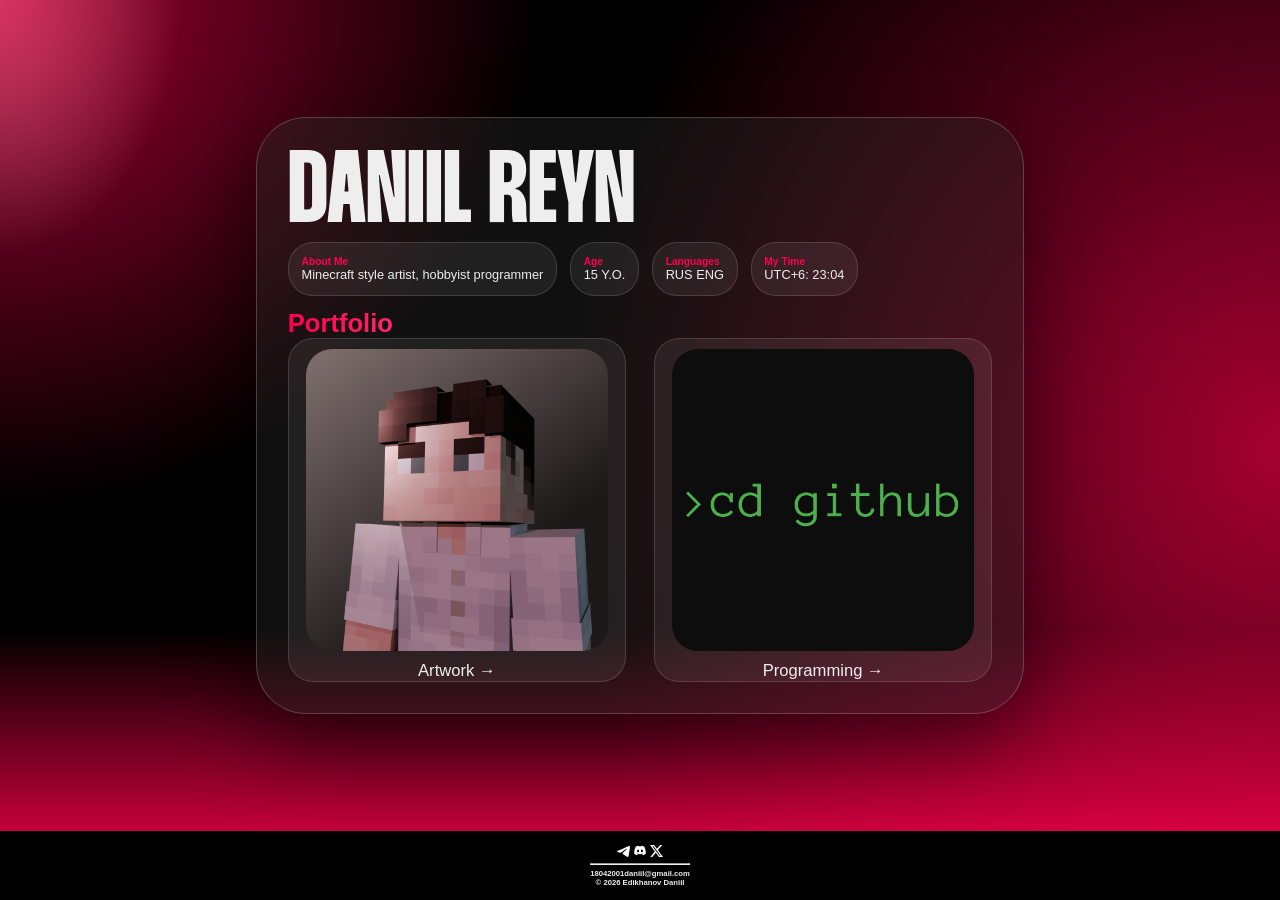
<file: index.html>
<!doctype html>
<html lang="en">
  <head>
    <meta charset="UTF-8" />
    <meta name="viewport" content="width=device-width" />
    <title>Reyn</title>
    <meta name="description" content="Daniil Reyn website" />
    <meta name="author" content="Edikhanov Daniil" />

    <link rel="stylesheet" type="text/css" href="style.css" />

    <script src="script.js"></script>
  </head>

  <body>
    <main>
      <div class="blur-box">
        <h1>DANIIL REYN</h1>
        <div class="info">
          <div class="info_card blur-card">
            <h4>About Me</h4>
            <p>Minecraft style artist, hobbyist programmer</p>
          </div>

          <div class="info_card blur-card">
            <h4>Age</h4>
            <p>15 Y.O.</p>
          </div>

          <div class="info_card blur-card">
            <h4>Languages</h4>
            <p>RUS ENG</p>
          </div>

          <div class="info_card blur-card">
            <h4>My Time</h4>
            <p>UTC+6: <span id="live-clock"></span></p>
          </div>
        </div>
        <h2 class="gradienttext">Portfolio</h2>
        <div class="cards">
          <a class="card blur-card" href="./skins.html">
            <img src="./img/artwork.png" />
            Artwork →</a
          >

          <a class="card blur-card" href="https://github.com/BloodRain121/">
            <img src="./img/programming.png" />
            Programming →</a
          >
        </div>
      </div>
    </main>

    <footer>
      <h5>
        <a href="https://t.me/Reyn_121">
          <img
            src="img/logos/telegram_logo.svg"
            class="linkimg"
            alt="Telegram"
          />
        </a>
        <a href="https://discordapp.com/users/991682497320595500">
          <img src="img/logos/discord_logo.svg" class="linkimg" alt="Discord" />
        </a>
        <a href="https://x.com/Reyn121_">
          <img src="img/logos/x_logo.svg" class="linkimg" alt="X" />
        </a>
        <hr />
        18042001daniil@gmail.com<br />© 2026 Edikhanov Daniil
      </h5>
    </footer>
  </body>
</html>
</file>
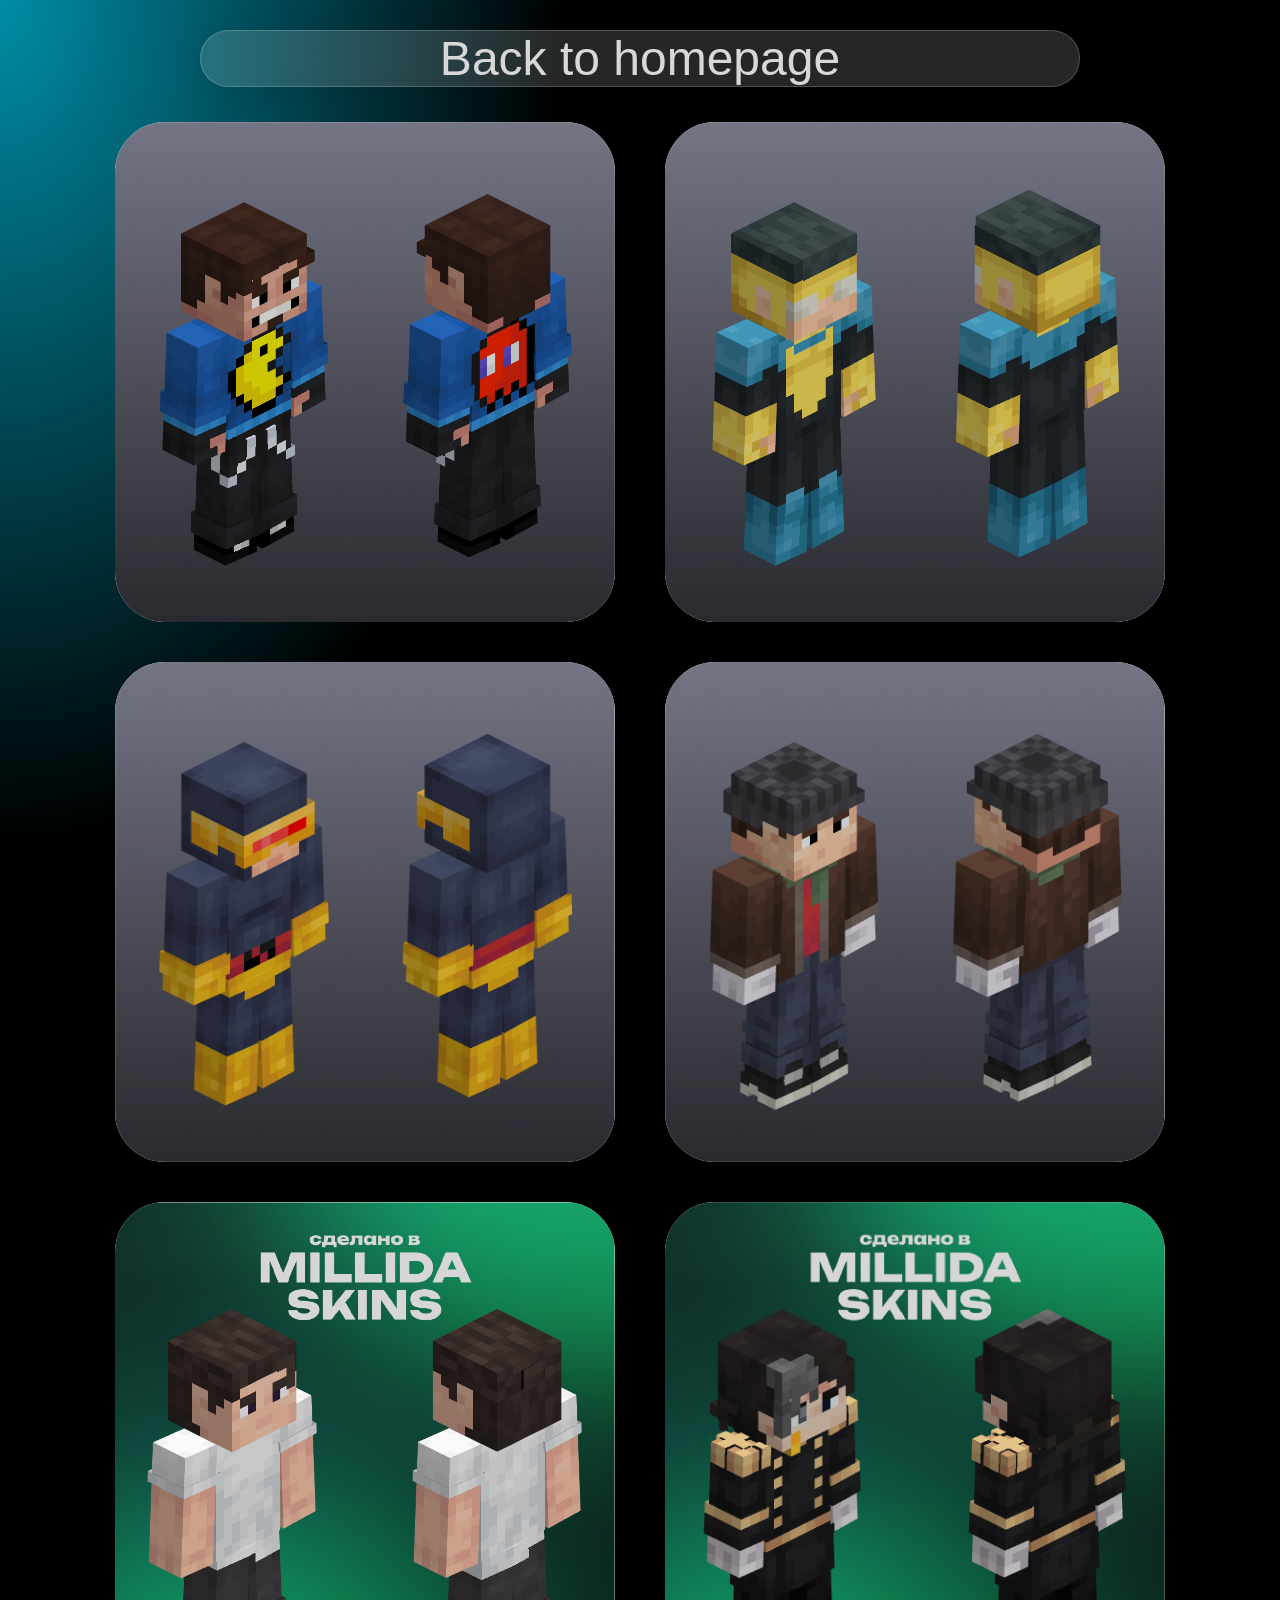
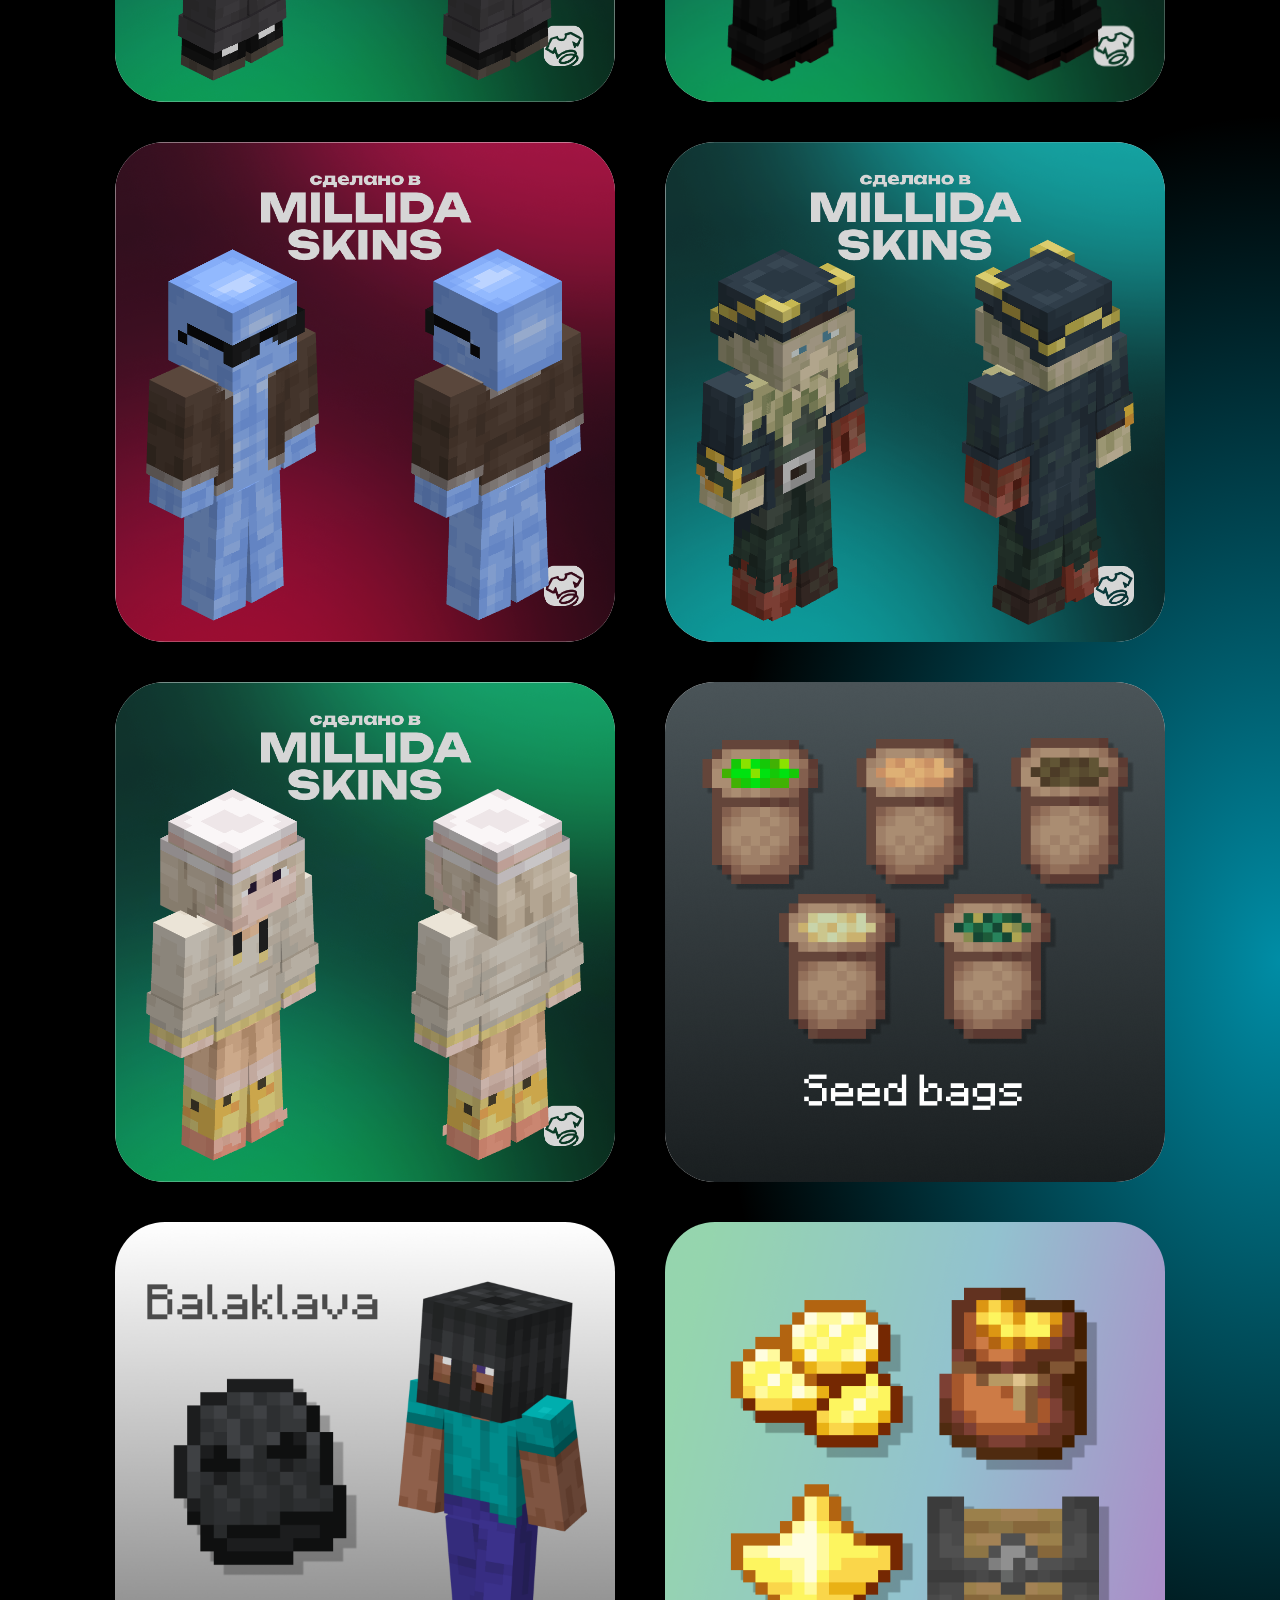
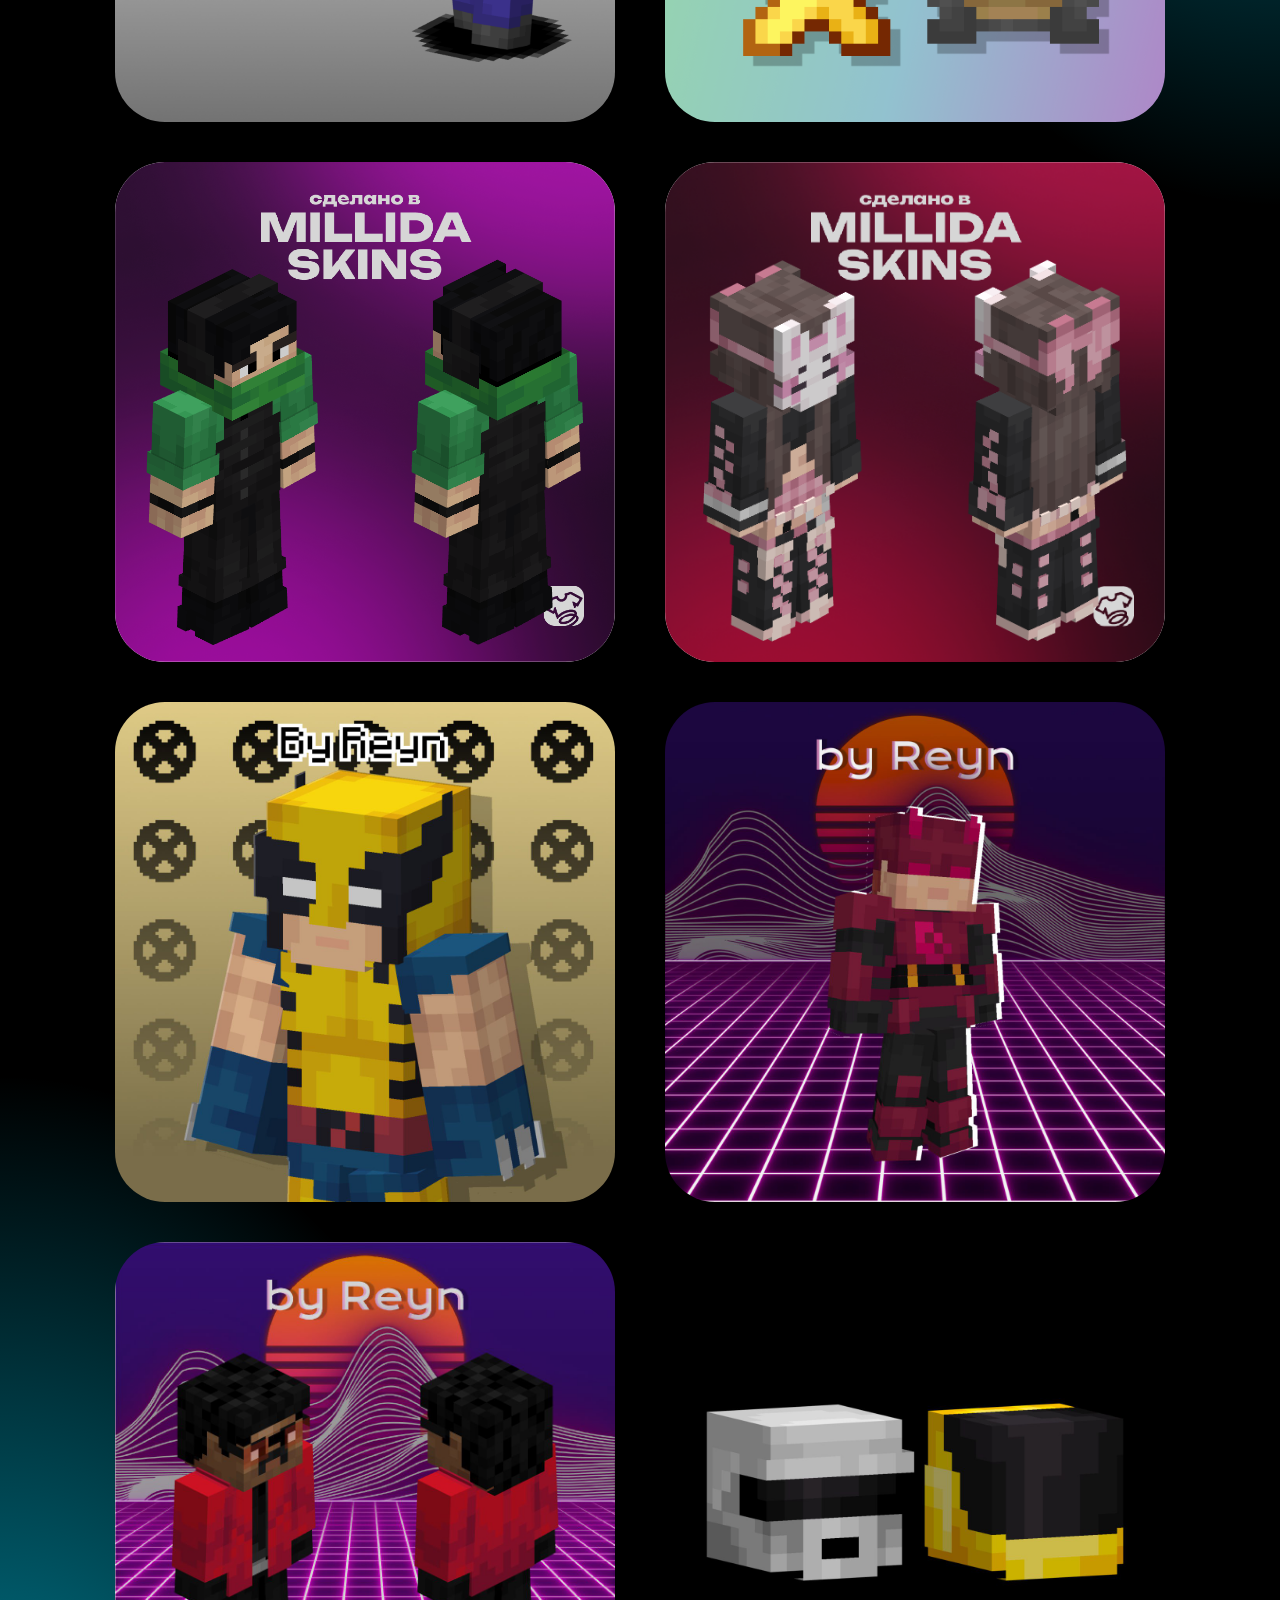
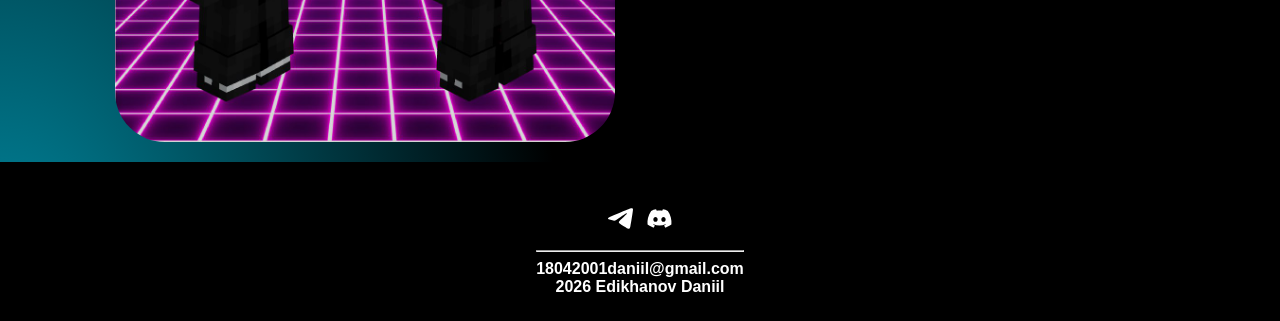
<file: skins.html>
<!doctype html>
<html lang="en">
  <head>
    <meta charset="UTF-8" />
    <meta name="viewport" content="width=device-width, initial-scale=1.0" />
    <link
      rel="shortcut icon"
      type="image/png"
      href="img/favicons/favicon_artwork.svg"
    />
    <link rel="stylesheet" href="skins_style.css" />
    <title>Reyn — Artwork</title>
  </head>
  <body>
    <header>
      <a href="./index.html" style="margin-top: 100px">Back to homepage</a>
    </header>
    <div class="images">
      <div class="image">
        <img src="./img/artwork/skins/skin12.png" alt="Stintik" />
      </div>
      <div class="image">
        <img src="./img/artwork/skins/skin13.png" alt="Invincible" />
      </div>
      <div class="image">
        <img src="./img/artwork/skins/skin14.png" alt="Cyclops" />
      </div>
      <div class="image">
        <img src="./img/artwork/skins/skin15.png" alt="Winter Outfit" />
      </div>
      <div class="image">
        <img src="./img/artwork/skins/skin1.png" alt="skin1" />
      </div>
      <div class="image">
        <img src="./img/artwork/skins/skin2.png" alt="skin2" />
      </div>
      <div class="image">
        <img src="./img/artwork/skins/skin3.png" alt="skin3" />
      </div>
      <div class="image">
        <img src="./img/artwork/skins/skin4.png" alt="skin4" />
      </div>
      <div class="image">
        <img src="./img/artwork/skins/skin5.png" alt="skin5" />
      </div>
      <div class="image">
        <img src="./img/artwork/SeedbagsPreview.png" alt="seedbags" />
      </div>
      <div class="image">
        <img src="./img/artwork/BalaklavaPreview.png" alt="balaklava" />
      </div>
      <div class="image">
        <img src="./img/artwork/IconsPreview.png" alt="icons" />
      </div>
      <div class="image">
        <img src="./img/artwork/skins/skin6.png" alt="skin6" />
      </div>
      <div class="image">
        <img src="./img/artwork/skins/skin7.png" alt="skin7" />
      </div>
      <div class="image">
        <img src="./img/artwork/skins/skin8.jpg" alt="Wolverine" />
      </div>
      <div class="image">
        <img
          src="./img/artwork/skins/skin9.jpg"
          alt="Marvel Rivals Daredevil"
        />
      </div>
      <div class="image">
        <img src="./img/artwork/skins/skin10.jpg" alt="The Weeknd" />
      </div>
      <div class="image">
        <img src="./img/artwork/skins/skin11.jpg" alt="Daft Punk" />
      </div>
    </div>
    <footer>
      <h5>
        <a href="https://t.me/Reyn_121">
          <img
            src="img/logos/telegram_logo.svg"
            class="linkimg"
            alt="Telegram"
          />
        </a>
        <a href="https://discordapp.com/users/991682497320595500">
          <img src="img/logos/discord_logo.svg" class="linkimg" alt="Discord" />
        </a>
        <hr />
        18042001daniil@gmail.com<br />2026 Edikhanov Daniil
      </h5>
    </footer>
  </body>
</html>
</file>
<file: style.css>
html {
  scrollbar-color: var(--highlight) var(--background);
}

@font-face {
  font-family: "Thunder";
  src: url(./font/Thunder-BoldLC.otf);
}

::selection {
  background-color: var(--highlight);
}

:root {
  --font: #eee;
  --background: black;
  --highlight: rgb(255, 0, 76);
  --maincolor: rgb(133, 24, 84);
}

h1 {
  font-family: "Thunder";
  color: var(--font);
  font-size: 8vw;
  margin: 0;
}

h1::selection {
  color: var(--font);
}

h2 {
  color: var(--font);
  font-size: 2vw;
  margin: 0;
}

h3 {
  color: var(--font);
  font-size: 1vw;
  margin: 0;
}

h4 {
  color: var(--font);
  font-size: 0.8vw;
  margin: 0;
}

h5 {
  color: var(--font);
  font-size: 0.6vw;
  margin: 0;
}

p {
  color: var(--font);
  font-size: 1vw;
  margin: 0;
}

a {
  font-size: 1vw;
  color: var(--font);
  text-decoration: none;
  transition: color 300ms;
}

body {
  overflow: overlay;
  display: grid;
  grid-template-rows: 1fr auto;
  font-family: sans-serif;
  margin: 0;
  padding: 0;
  min-height: 100vh;
  background-image:
    radial-gradient(
      ellipse 30% 40% at left top,
      var(--highlight) -76%,
      transparent 141%
    ),
    radial-gradient(
      ellipse 10% 20% at left top,
      var(--font) -100%,
      transparent 141%
    ),
    radial-gradient(
      ellipse 40% 60% at right center,
      var(--highlight) -76%,
      transparent 141%
    ),
    linear-gradient(0deg, var(--highlight) 1%, var(--background) 30%);
}

main {
  display: flex;
  align-items: center;
  justify-content: center;
  padding: 5%;
  padding-inline: 20%;
}

.gradienttext {
  -webkit-background-clip: text;
  background-image: linear-gradient(
    -90deg,
    rgb(255, 255, 255),
    rgb(255, 0, 76)
  );
  -webkit-text-fill-color: transparent;
}

.gradienttext::selection {
  color: var(--font);
}

.blur-box {
  position: relative;
  background: rgba(39, 39, 39, 0.42);
  backdrop-filter: blur(10px);
  border: 1px solid rgba(255, 255, 255, 0.2);
  border-radius: 50px;
  box-shadow: 0 30px 80px rgba(0, 0, 0, 0.5);
  width: 100%;
  padding: 4%;
}

.blur-card {
  background: rgba(255, 255, 255, 0.07);
  border: 1px solid rgba(255, 255, 255, 0.14);
  border-radius: 25px;
  border-style: solid;
}

.info {
  display: flex;
  flex-wrap: wrap;
  gap: 1vw;
  padding-bottom: 1vw;
}

.info_card {
  padding: 1vw;
}

.info h4::selection {
  color: var(--font);
  background-color: var(--highlight);
}

.info_card a:hover {
  color: var(--highlight);
}

.info h4 {
  color: var(--highlight);
}

.cards {
  display: grid;
  grid-template-columns: repeat(auto-fit, minmax(240px, 1fr));
  gap: 4%;
}

.card {
  font-size: 1.3vw;
  display: flex;
  flex-direction: column;
  align-items: center;
}

.card:hover {
  border-color: var(--highlight);
}

.card img {
  height: auto;
  width: 90%;
  border-radius: 26px;
  margin: 10px;
}

.linkimg {
  width: 1vw;
  height: auto;
}

footer {
  font-family: sans-serif;
  display: flex;
  text-align: center;
  justify-content: center;
  width: 100%;
  background-color: var(--background);
  padding-top: 1%;
  padding-bottom: 1%;
}

@media (max-width: 900px) and (max-height: 1500px) {
  h1 {
    font-size: 15vw;
  }

  h2 {
    font-size: 7vw;
  }

  h3 {
    font-size: 5vw;
  }

  h4 {
    font-size: 3vw;
  }

  h5 {
    font-size: 3vw;
  }

  p {
    font-size: 5vw;
  }

  a {
    font-size: 5vw;
  }

  main {
    background-image:
      radial-gradient(
        ellipse 100px 400px at left top,
        var(--highlight) -76%,
        transparent 141%
      ),
      radial-gradient(
        ellipse 300px 400px at right center,
        var(--highlight) -76%,
        transparent 141%
      ),
      linear-gradient(0deg, var(--highlight) 1%, var(--background) 15%);
    padding: 4%;
  }

  .info_card {
    padding: 20px;
    font-size: 2rem;
    margin: 5px;
  }

  .cards {
    padding-bottom: 5vw;
  }

  .card {
    font-size: 1rem;
  }

  .card img {
    width: 150px;
    height: 150px;
  }

  .linkimg {
    width: 20px;
    height: 20px;
  }

  footer {
    padding-top: 15px;
    padding-bottom: 15px;
  }
}
</file>
<file: skins_style.css>
:root {
  --font: white;
  --background: black;
  --highlight: rgb(0, 217, 255);
}

::selection {
  color: black;
  background: white;
}

body {
  background-color: var(--background);
  background-image:
    radial-gradient(
      ellipse 400px 600px at left top,
      var(--highlight) -76%,
      transparent 141%
    ),
    radial-gradient(
      ellipse 400px 600px at right center,
      var(--highlight) -76%,
      transparent 141%
    ),
    radial-gradient(
      ellipse 400px 600px at left bottom,
      var(--highlight) -76%,
      transparent 141%
    );
  text-align: center;
  font-family: sans-serif;
  margin: 0;
}

a {
  color: rgb(216, 216, 216);
  font-size: 3rem;
  text-decoration: none;
  transition: color 300ms;
}

a:hover {
  color: var(--font);
}

h1 {
  color: var(--font);
  font-size: 5rem;
  margin: 0;
}

h2 {
  color: var(--font);
  font-size: 4rem;
  margin: 0;
}

h3 {
  color: var(--font);
  font-size: 3rem;
  margin: 0;
}

h4 {
  color: var(--font);
  font-size: 2rem;
  margin: 0;
}

h5 {
  color: var(--font);
  font-size: 1rem;
  margin: 0;
}

header {
  margin-top: 30px;
  margin-bottom: 15px;
  background-image: linear-gradient(var(--highlight) 0%, transparent 100%);
  margin-inline: 200px;
  background: rgba(255, 255, 255, 0.15);
  backdrop-filter: blur(10px);
  -webkit-backdrop-filter: blur(10px);
  border: 1px solid rgba(255, 255, 255, 0.2);
  border-radius: 50px;
  box-shadow: 0 4px 30px rgba(0, 0, 0, 0.1);
}

.images {
  background-color: transparent;
  display: grid;
  justify-content: center;
  justify-items: center;
  grid-template-columns: repeat(auto-fit, 550px);
}

.image {
  position: relative;
  width: 500px;
  height: 500px;
  margin: 20px;
}

.image img {
  background-color: white;
  width: 100%;
  height: 100%;
  border-radius: 50px;
  transition:
    width 100ms,
    height 100ms;
  top: 50%;
  left: 50%;
  transform: translate(-50%, -50%);
  position: absolute;
}

.image img:hover {
  width: 105%;
  height: 105%;
}

footer {
  display: flex;
  text-align: center;
  justify-content: center;
  width: 100%;
  background-color: var(--background);
  padding-top: 25px;
  padding-bottom: 25px;
}

.linkimg {
  width: 25px;
  height: 25px;
}

@media (max-width: 1100px) {
  a {
    font-size: 3rem;
  }

  header {
    margin-inline: 50px;
  }

  .image {
    width: 300px;
    height: 300px;
    margin: 10px;
  }

  .images {
    grid-template-columns: repeat(auto-fit, 350px);
  }
}
</file>
